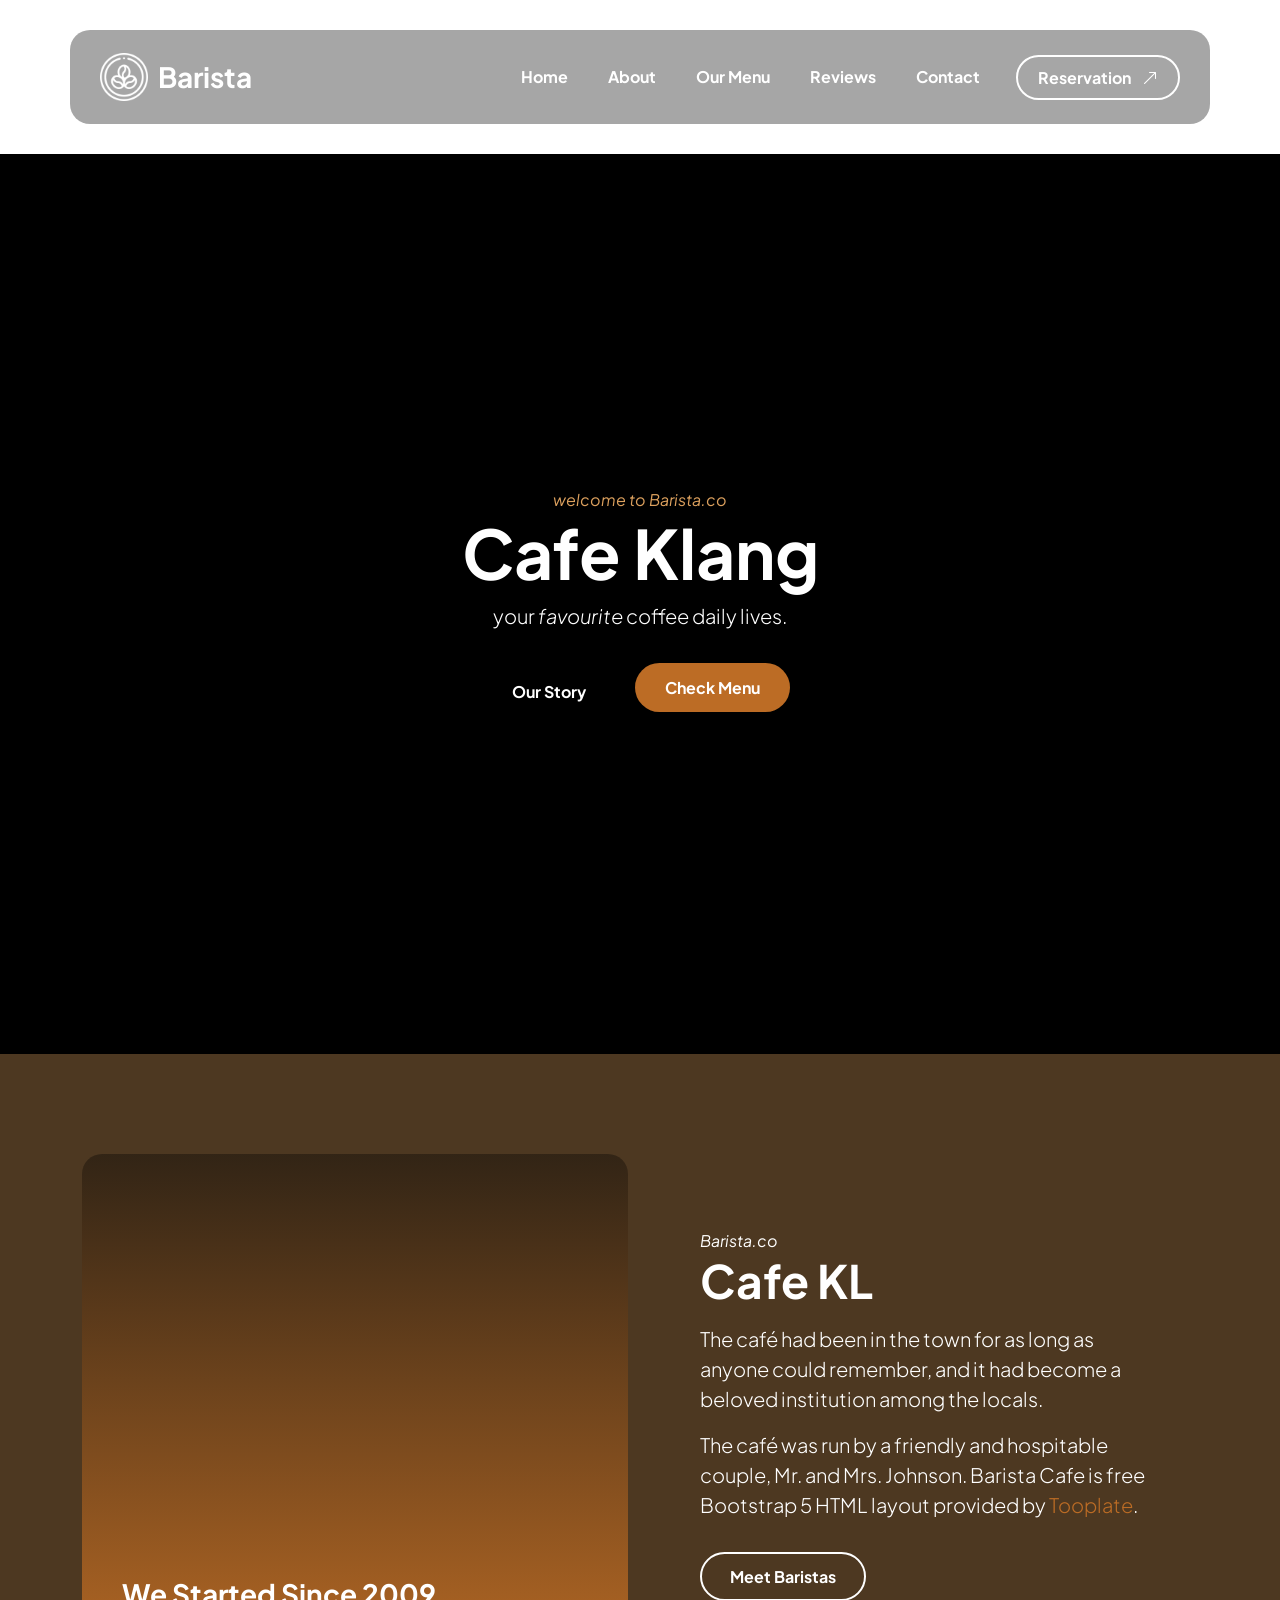
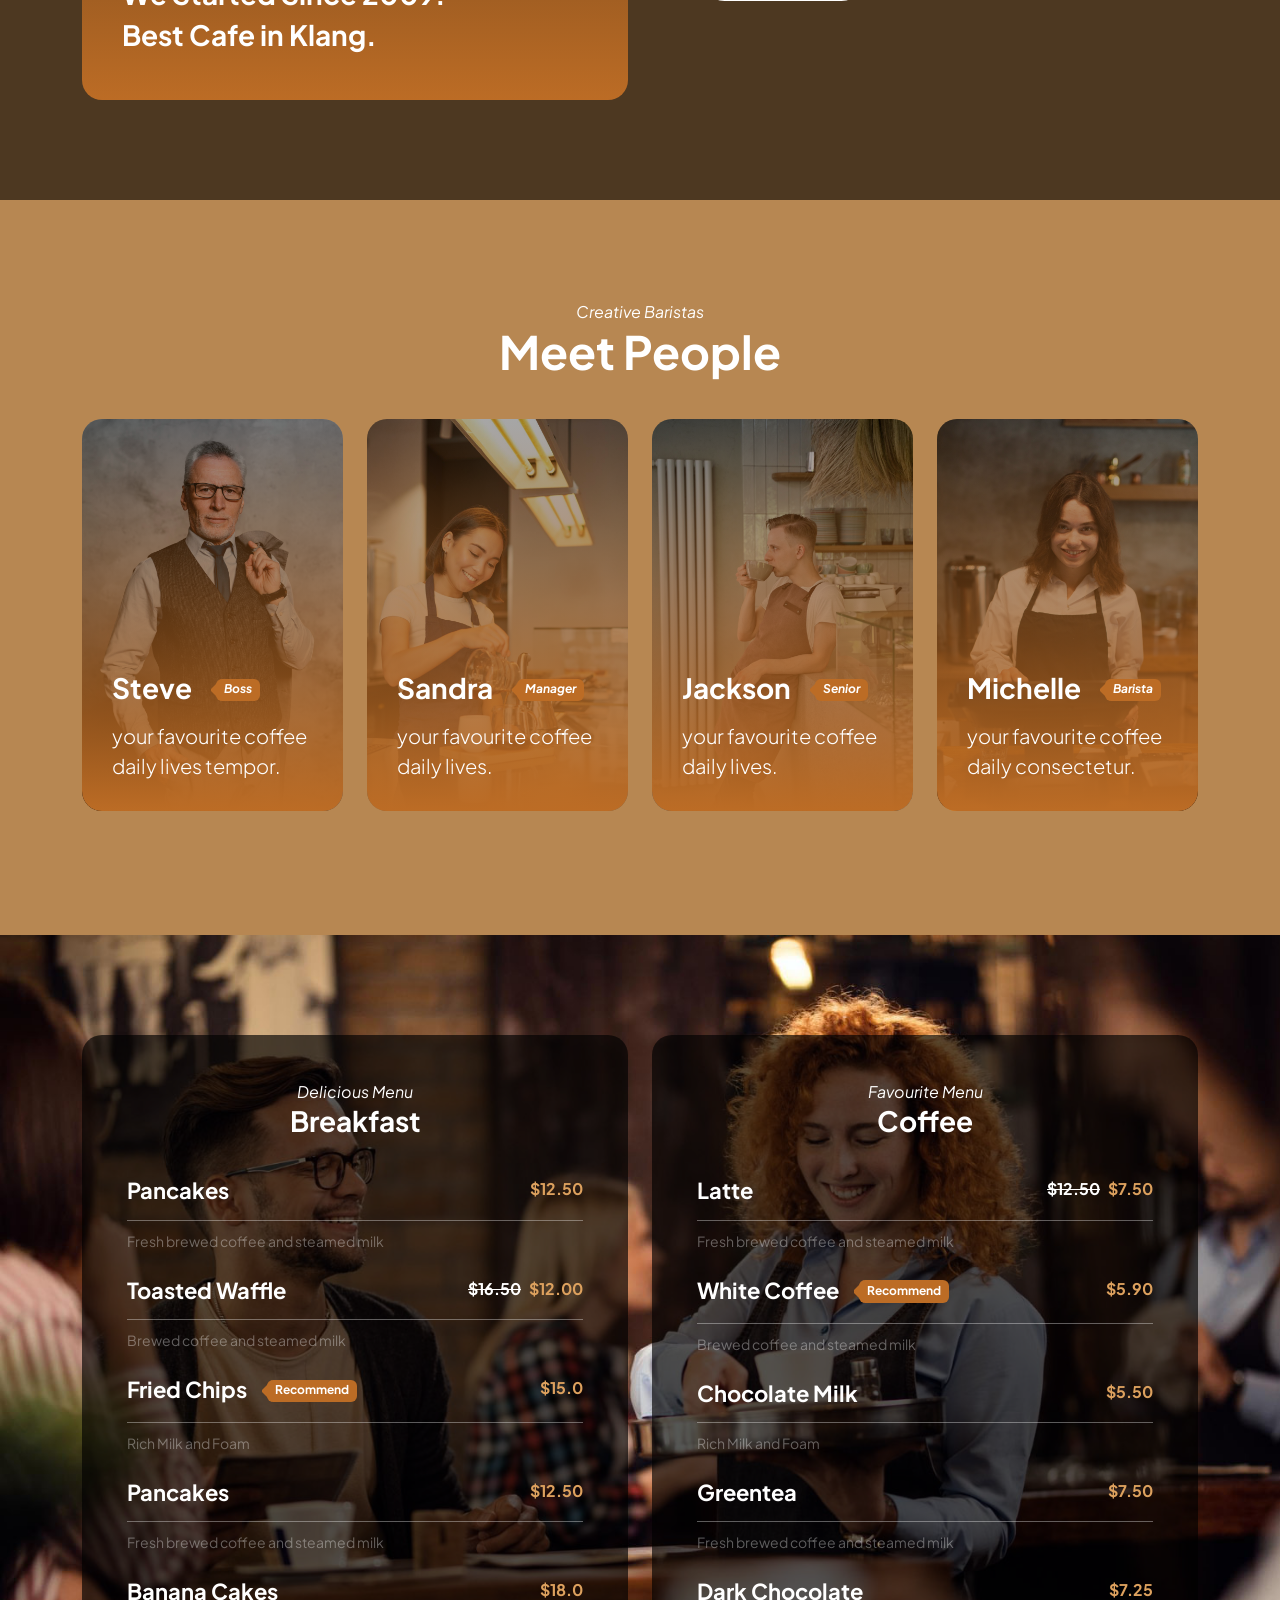
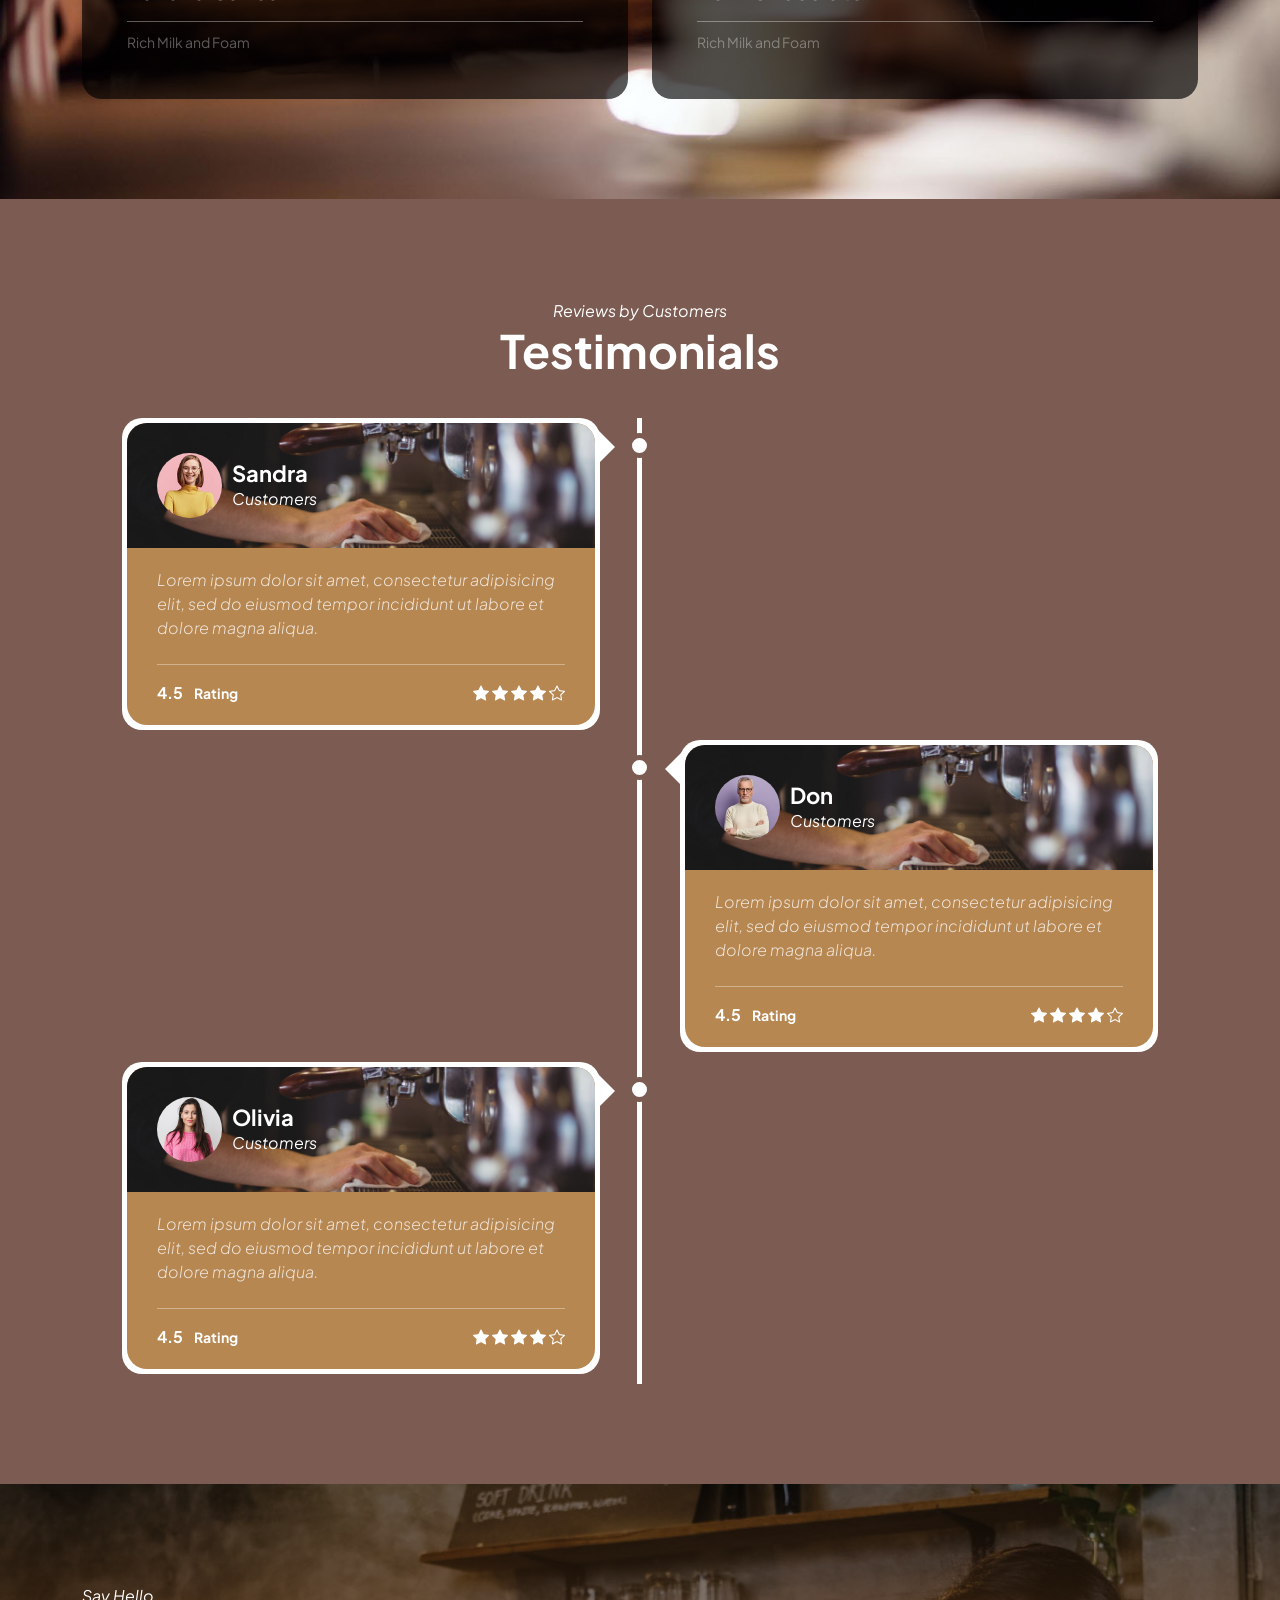
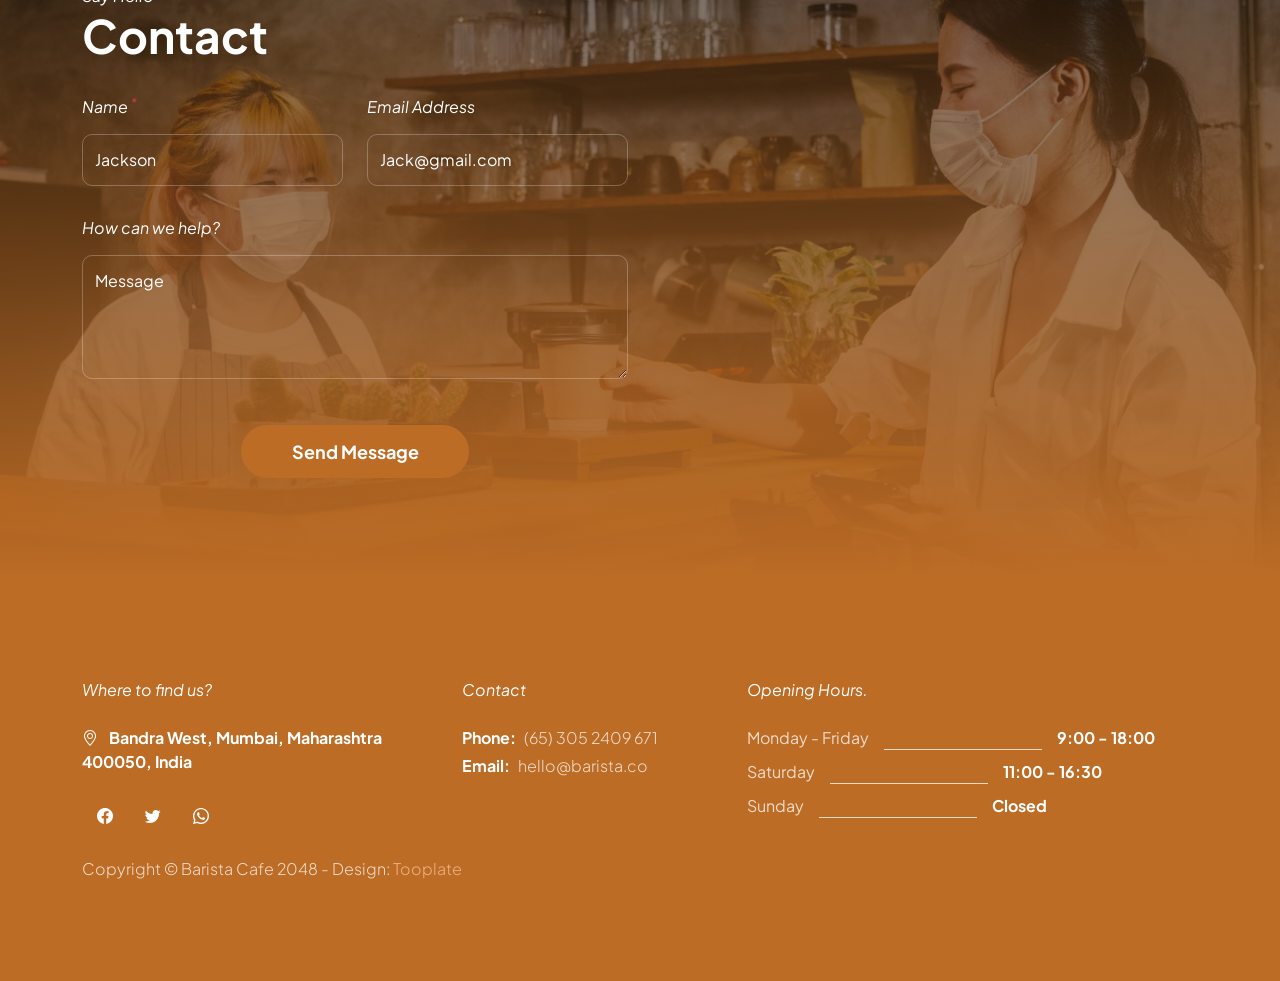
<file: 2137_barista_cafe/index.html>
<!doctype html>
<html lang="en">
    <head>
        <meta charset="utf-8">
        <meta name="viewport" content="width=device-width, initial-scale=1">

        <meta name="description" content="">
        <meta name="author" content="">

        <title>Barista Cafe HTML CSS Template</title>

        <!-- CSS FILES -->                
        <link rel="preconnect" href="https://fonts.googleapis.com">
        
        <link rel="preconnect" href="https://fonts.gstatic.com" crossorigin>

        <link href="https://fonts.googleapis.com/css2?family=Plus+Jakarta+Sans:ital,wght@0,200;0,400;0,600;0,700;1,200;1,700&display=swap" rel="stylesheet">
            
        <link href="css/bootstrap.min.css" rel="stylesheet">

        <link href="css/bootstrap-icons.css" rel="stylesheet">

        <link href="css/vegas.min.css" rel="stylesheet">

        <link href="css/tooplate-barista.css" rel="stylesheet">
        
<!--

Tooplate 2137 Barista Cafe

https://www.tooplate.com/view/2137-barista-cafe

Bootstrap 5 HTML CSS Template

-->
    </head>
    
    <body>
                
            <main>
                <nav class="navbar navbar-expand-lg">                
                    <div class="container">
                        <a class="navbar-brand d-flex align-items-center" href="index.html">
                            <img src="images/coffee-beans.png" class="navbar-brand-image img-fluid" alt="Barista Cafe Template">
                            Barista
                        </a>
        
                        <button class="navbar-toggler" type="button" data-bs-toggle="collapse" data-bs-target="#navbarNav" aria-controls="navbarNav" aria-expanded="false" aria-label="Toggle navigation">
                            <span class="navbar-toggler-icon"></span>
                        </button>
        
                        <div class="collapse navbar-collapse" id="navbarNav">
                            <ul class="navbar-nav ms-lg-auto">
                                <li class="nav-item">
                                    <a class="nav-link click-scroll" href="#section_1">Home</a>
                                </li>
        
                                <li class="nav-item">
                                    <a class="nav-link click-scroll" href="#section_2">About</a>
                                </li>

                                <li class="nav-item">
                                    <a class="nav-link click-scroll" href="#section_3">Our Menu</a>
                                </li>

                                <li class="nav-item">
                                    <a class="nav-link click-scroll" href="#section_4">Reviews</a>
                                </li>

                                <li class="nav-item">
                                    <a class="nav-link click-scroll" href="#section_5">Contact</a>
                                </li>
                            </ul>

                            <div class="ms-lg-3">
                                <a class="btn custom-btn custom-border-btn" href="reservation.html">
                                    Reservation
                                    <i class="bi-arrow-up-right ms-2"></i>
                                </a>
                            </div>
                        </div>
                    </div>
                </nav>


                <section class="hero-section d-flex justify-content-center align-items-center" id="section_1">

                    <div class="container">
                        <div class="row align-items-center">

                            <div class="col-lg-6 col-12 mx-auto">
                                <em class="small-text">welcome to Barista.co</em>
                                
                                <h1>Cafe Klang</h1>

                                <p class="text-white mb-4 pb-lg-2">
                                    your <em>favourite</em> coffee daily lives.
                                </p>

                                <a class="btn custom-btn custom-border-btn smoothscroll me-3" href="#section_2">
                                    Our Story
                                </a>

                                <a class="btn custom-btn smoothscroll me-2 mb-2" href="#section_3"><strong>Check Menu</strong></a>
                            </div>

                        </div>
                    </div>

                    <div class="hero-slides"></div>
                </section>


                <section class="about-section section-padding" id="section_2">
                    <div class="section-overlay"></div>
                    <div class="container">
                        <div class="row align-items-center">

                            <div class="col-lg-6 col-12">
                                <div class="ratio ratio-1x1">
                                    <video autoplay="" loop="" muted="" class="custom-video" poster="">
                                        <source src="videos/pexels-mike-jones-9046237.mp4" type="video/mp4">

                                        Your browser does not support the video tag.
                                    </video>

                                    <div class="about-video-info d-flex flex-column">
                                        <h4 class="mt-auto">We Started Since 2009.</h4>

                                        <h4>Best Cafe in Klang.</h4>
                                    </div>
                                </div>
                            </div>

                            <div class="col-lg-5 col-12 mt-4 mt-lg-0 mx-auto">
                                <em class="text-white">Barista.co</em>

                                <h2 class="text-white mb-3">Cafe KL</h2>

                                <p class="text-white">The café had been in the town for as long as anyone could remember, and it had become a beloved institution among the locals.</p>

                                <p class="text-white">The café was run by a friendly and hospitable couple, Mr. and Mrs. Johnson. Barista Cafe is free Bootstrap 5 HTML layout provided by <a rel="nofollow" href="https://www.tooplate.com" target="_blank">Tooplate</a>.</p>

                                <a href="#barista-team" class="smoothscroll btn custom-btn custom-border-btn mt-3 mb-4">Meet Baristas</a>
                            </div>

                        </div>
                    </div>
                </section>


                <section class="barista-section section-padding section-bg" id="barista-team">
                    <div class="container">
                        <div class="row justify-content-center">

                            <div class="col-lg-12 col-12 text-center mb-4 pb-lg-2">
                                <em class="text-white">Creative Baristas</em>

                                <h2 class="text-white">Meet People</h2>
                            </div>

                            <div class="col-lg-3 col-md-6 col-12 mb-4">
                                <div class="team-block-wrap">
                                    <div class="team-block-info d-flex flex-column">
                                        <div class="d-flex mt-auto mb-3">
                                            <h4 class="text-white mb-0">Steve</h4>

                                            <p class="badge ms-4"><em>Boss</em></p>
                                        </div>

                                        <p class="text-white mb-0">your favourite coffee daily lives tempor.</p>
                                    </div>

                                    <div class="team-block-image-wrap">
                                        <img src="images/team/portrait-elegant-old-man-wearing-suit.jpg" class="team-block-image img-fluid" alt="">
                                    </div>
                                </div>
                            </div>

                            <div class="col-lg-3 col-md-6 col-12 mb-4">
                                <div class="team-block-wrap">
                                    <div class="team-block-info d-flex flex-column">
                                        <div class="d-flex mt-auto mb-3">
                                            <h4 class="text-white mb-0">Sandra</h4>

                                            <p class="badge ms-4"><em>Manager</em></p>
                                        </div>

                                        <p class="text-white mb-0">your favourite coffee daily lives.</p>
                                    </div>

                                    <div class="team-block-image-wrap">
                                        <img src="images/team/cute-korean-barista-girl-pouring-coffee-prepare-filter-batch-brew-pour-working-cafe.jpg" class="team-block-image img-fluid" alt="">
                                    </div>
                                </div>
                            </div>

                            <div class="col-lg-3 col-md-6 col-12 mb-4">
                                <div class="team-block-wrap">
                                    <div class="team-block-info d-flex flex-column">
                                        <div class="d-flex mt-auto mb-3">
                                            <h4 class="text-white mb-0">Jackson</h4>

                                            <p class="badge ms-4"><em>Senior</em></p>
                                        </div>

                                        <p class="text-white mb-0">your favourite coffee daily lives.</p>
                                    </div>

                                    <div class="team-block-image-wrap">
                                        <img src="images/team/small-business-owner-drinking-coffee.jpg" class="team-block-image img-fluid" alt="">
                                    </div>
                                </div>
                            </div>

                            <div class="col-lg-3 col-md-6 col-12">
                                <div class="team-block-wrap">
                                    <div class="team-block-info d-flex flex-column">
                                        <div class="d-flex mt-auto mb-3">
                                            <h4 class="text-white mb-0">Michelle</h4>

                                            <p class="badge ms-4"><em>Barista</em></p>
                                        </div>

                                        <p class="text-white mb-0">your favourite coffee daily consectetur.</p>
                                    </div>

                                    <div class="team-block-image-wrap">
                                        <img src="images/team/smiley-business-woman-working-cashier.jpg" class="team-block-image img-fluid" alt="">
                                    </div>
                                </div>
                            </div>

                        </div>
                    </div>
                </section>


                <section class="menu-section section-padding" id="section_3">
                    <div class="container">
                        <div class="row">

                            <div class="col-lg-6 col-12 mb-4 mb-lg-0">
                                <div class="menu-block-wrap">
                                    <div class="text-center mb-4 pb-lg-2">
                                        <em class="text-white">Delicious Menu</em>
                                        <h4 class="text-white">Breakfast</h4>
                                    </div>

                                    <div class="menu-block">
                                        <div class="d-flex">
                                            <h6>Pancakes</h6>
                                        
                                            <span class="underline"></span>

                                            <strong class="ms-auto">$12.50</strong>
                                        </div>

                                        <div class="border-top mt-2 pt-2">
                                            <small>Fresh brewed coffee and steamed milk</small>
                                        </div>
                                    </div>

                                    <div class="menu-block my-4">
                                        <div class="d-flex">
                                            <h6>
                                                Toasted Waffle
                                            </h6>
                                        
                                            <span class="underline"></span>

                                            <strong class="text-white ms-auto"><del>$16.50</del></strong>

                                            <strong class="ms-2">$12.00</strong>
                                        </div>

                                        <div class="border-top mt-2 pt-2">
                                            <small>Brewed coffee and steamed milk</small>
                                        </div>
                                    </div>

                                    <div class="menu-block">
                                        <div class="d-flex">
                                            <h6>Fried Chips
                                                <span class="badge ms-3">Recommend</span>
                                            </h6>
                                        
                                            <span class="underline"></span>

                                            <strong class="ms-auto">$15.0</strong>
                                        </div>

                                        <div class="border-top mt-2 pt-2">
                                            <small>Rich Milk and Foam</small>
                                        </div>
                                    </div>

                                    <div class="menu-block my-4">
                                        <div class="d-flex">
                                            <h6>Pancakes</h6>
                                        
                                            <span class="underline"></span>

                                            <strong class="ms-auto">$12.50</strong>
                                        </div>

                                        <div class="border-top mt-2 pt-2">
                                            <small>Fresh brewed coffee and steamed milk</small>
                                        </div>
                                    </div>

                                    <div class="menu-block">
                                        <div class="d-flex">
                                            <h6>Banana Cakes</h6>
                                        
                                            <span class="underline"></span>

                                            <strong class="ms-auto">$18.0</strong>
                                        </div>

                                        <div class="border-top mt-2 pt-2">
                                            <small>Rich Milk and Foam</small>
                                        </div>
                                    </div>
                                </div>
                            </div>

                            <div class="col-lg-6 col-12">
                                <div class="menu-block-wrap">
                                    <div class="text-center mb-4 pb-lg-2">
                                        <em class="text-white">Favourite Menu</em>
                                        <h4 class="text-white">Coffee</h4>
                                    </div>

                                    <div class="menu-block">
                                        <div class="d-flex">
                                            <h6>Latte</h6>
                                        
                                            <span class="underline"></span>

                                            <strong class="text-white ms-auto"><del>$12.50</del></strong>

                                            <strong class="ms-2">$7.50</strong>
                                        </div>

                                        <div class="border-top mt-2 pt-2">
                                            <small>Fresh brewed coffee and steamed milk</small>
                                        </div>
                                    </div>

                                    <div class="menu-block my-4">
                                        <div class="d-flex">
                                            <h6>
                                                White Coffee
                                                <span class="badge ms-3">Recommend</span>
                                            </h6>
                                        
                                            <span class="underline"></span>

                                            <strong class="ms-auto">$5.90</strong>
                                        </div>

                                        <div class="border-top mt-2 pt-2">
                                            <small>Brewed coffee and steamed milk</small>
                                        </div>
                                    </div>

                                    <div class="menu-block">
                                        <div class="d-flex">
                                            <h6>Chocolate Milk</h6>
                                        
                                            <span class="underline"></span>

                                            <strong class="ms-auto">$5.50</strong>
                                        </div>

                                        <div class="border-top mt-2 pt-2">
                                            <small>Rich Milk and Foam</small>
                                        </div>
                                    </div>

                                    <div class="menu-block my-4">
                                        <div class="d-flex">
                                            <h6>Greentea</h6>
                                        
                                            <span class="underline"></span>

                                            <strong class="ms-auto">$7.50</strong>
                                        </div>

                                        <div class="border-top mt-2 pt-2">
                                            <small>Fresh brewed coffee and steamed milk</small>
                                        </div>
                                    </div>

                                    <div class="menu-block">
                                        <div class="d-flex">
                                            <h6>Dark Chocolate</h6>
                                        
                                            <span class="underline"></span>

                                            <strong class="ms-auto">$7.25</strong>
                                        </div>

                                        <div class="border-top mt-2 pt-2">
                                            <small>Rich Milk and Foam</small>
                                        </div>
                                    </div>
                                </div>
                            </div>

                        </div>
                    </div>
                </section>


                <section class="reviews-section section-padding section-bg" id="section_4">
                    <div class="container">
                        <div class="row justify-content-center">

                            <div class="col-lg-12 col-12 text-center mb-4 pb-lg-2">
                                <em class="text-white">Reviews by Customers</em>

                                <h2 class="text-white">Testimonials</h2>
                            </div>

                            <div class="timeline">
                                <div class="timeline-container timeline-container-left">
                                    <div class="timeline-content">
                                        <div class="reviews-block">
                                            <div class="reviews-block-image-wrap d-flex align-items-center">
                                                <img src="images/reviews/young-woman-with-round-glasses-yellow-sweater.jpg" class="reviews-block-image img-fluid" alt="">

                                                <div class="">
                                                    <h6 class="text-white mb-0">Sandra</h6>
                                                    <em class="text-white"> Customers</em>
                                                </div>
                                            </div>

                                            <div class="reviews-block-info">
                                                <p>Lorem ipsum dolor sit amet, consectetur adipisicing elit, sed do eiusmod tempor incididunt ut labore et dolore magna aliqua.</p>

                                                <div class="d-flex border-top pt-3 mt-4">
                                                    <strong class="text-white">4.5 <small class="ms-2">Rating</small></strong>

                                                    <div class="reviews-group ms-auto">
                                                        <i class="bi-star-fill"></i>
                                                        <i class="bi-star-fill"></i>
                                                        <i class="bi-star-fill"></i>
                                                        <i class="bi-star-fill"></i>
                                                        <i class="bi-star"></i>
                                                    </div>
                                                </div>
                                            </div>
                                        </div>
                                    </div>
                                </div>

                                <div class="timeline-container timeline-container-right">
                                    <div class="timeline-content">
                                        <div class="reviews-block">
                                            <div class="reviews-block-image-wrap d-flex align-items-center">
                                                <img src="images/reviews/senior-man-white-sweater-eyeglasses.jpg" class="reviews-block-image img-fluid" alt="">

                                                <div class="">
                                                    <h6 class="text-white mb-0">Don</h6>
                                                    <em class="text-white"> Customers</em>
                                                </div>
                                            </div>

                                            <div class="reviews-block-info">
                                                <p>Lorem ipsum dolor sit amet, consectetur adipisicing elit, sed do eiusmod tempor incididunt ut labore et dolore magna aliqua.</p>

                                                <div class="d-flex border-top pt-3 mt-4">
                                                    <strong class="text-white">4.5 <small class="ms-2">Rating</small></strong>

                                                    <div class="reviews-group ms-auto">
                                                        <i class="bi-star-fill"></i>
                                                        <i class="bi-star-fill"></i>
                                                        <i class="bi-star-fill"></i>
                                                        <i class="bi-star-fill"></i>
                                                        <i class="bi-star"></i>
                                                    </div>
                                                </div>
                                            </div>
                                        </div>
                                    </div>
                                </div>

                                <div class="timeline-container timeline-container-left">
                                    <div class="timeline-content">
                                        <div class="reviews-block">
                                            <div class="reviews-block-image-wrap d-flex align-items-center">
                                                <img src="images/reviews/young-beautiful-woman-pink-warm-sweater-natural-look-smiling-portrait-isolated-long-hair.jpg" class="reviews-block-image img-fluid" alt="">

                                                <div class="">
                                                    <h6 class="text-white mb-0">Olivia</h6>
                                                    <em class="text-white"> Customers</em>
                                                </div>
                                            </div>

                                            <div class="reviews-block-info">
                                                <p>Lorem ipsum dolor sit amet, consectetur adipisicing elit, sed do eiusmod tempor incididunt ut labore et dolore magna aliqua.</p>

                                                <div class="d-flex border-top pt-3 mt-4">
                                                    <strong class="text-white">4.5 <small class="ms-2">Rating</small></strong>

                                                    <div class="reviews-group ms-auto">
                                                        <i class="bi-star-fill"></i>
                                                        <i class="bi-star-fill"></i>
                                                        <i class="bi-star-fill"></i>
                                                        <i class="bi-star-fill"></i>
                                                        <i class="bi-star"></i>
                                                    </div>
                                                </div>
                                            </div>
                                        </div>
                                    </div>
                                </div>
                            </div>

                        </div>
                    </div>
                </section>


                <section class="contact-section section-padding" id="section_5">
                    <div class="container">
                        <div class="row">   

                            <div class="col-lg-12 col-12">
                                <em class="text-white">Say Hello</em>
                                <h2 class="text-white mb-4 pb-lg-2">Contact</h2>
                            </div>

                            <div class="col-lg-6 col-12">
                                <form action="#" method="post" class="custom-form contact-form" role="form">

                                <div class="row">
                                    
                                    <div class="col-lg-6 col-12">
                                        <label for="name" class="form-label">Name <sup class="text-danger">*</sup></label>

                                        <input type="text" name="name" id="name" class="form-control" placeholder="Jackson" required="">
                                    </div>

                                    <div class="col-lg-6 col-12">
                                        <label for="email" class="form-label">Email Address</label>

                                        <input type="email" name="email" id="email" pattern="[^ @]*@[^ @]*" class="form-control" placeholder="Jack@gmail.com" required="">
                                    </div>

                                    <div class="col-12">
                                        <label for="message" class="form-label">How can we help?</label>

                                        <textarea name="message" rows="4" class="form-control" id="message" placeholder="Message" required=""></textarea>
                                        
                                    </div>
                                </div>

                                <div class="col-lg-5 col-12 mx-auto mt-3">
                                    <button type="submit" class="form-control">Send Message</button>
                                </div>
                            </form>
                            </div>

                            <div class="col-lg-6 col-12 mx-auto mt-5 mt-lg-0 ps-lg-5">
                                <iframe class="google-map" src="https://www.google.com/maps/embed?pb=!1m18!1m12!1m3!1d5039.668141741662!2d72.81814769288509!3d19.043340656729775!2m3!1f0!2f0!3f0!3m2!1i1024!2i768!4f13.1!3m3!1m2!1s0x3be7c994f34a7355%3A0x2680d63a6f7e33c2!2sLover%20Point!5e1!3m2!1sen!2sth!4v1692722771770!5m2!1sen!2sth" width="100%" height="300" style="border:0;" allowfullscreen="" loading="lazy" referrerpolicy="no-referrer-when-downgrade"></iframe>  
                            </div>

                        </div>
                    </div>
                </section>


                <footer class="site-footer">
                    <div class="container">
                        <div class="row">

                            <div class="col-lg-4 col-12 me-auto">
                                <em class="text-white d-block mb-4">Where to find us?</em>

                                <strong class="text-white">
                                    <i class="bi-geo-alt me-2"></i>
                                    Bandra West, Mumbai, Maharashtra 400050, India
                                </strong>

                                <ul class="social-icon mt-4">
                                    <li class="social-icon-item">
                                        <a href="#" class="social-icon-link bi-facebook">
                                        </a>
                                    </li>
        
                                    <li class="social-icon-item">
                                        <a href="https://x.com/minthu" target="_new" class="social-icon-link bi-twitter">
                                        </a>
                                    </li>

                                    <li class="social-icon-item">
                                        <a href="#" class="social-icon-link bi-whatsapp">
                                        </a>
                                    </li>
                                </ul>
                            </div>

                            <div class="col-lg-3 col-12 mt-4 mb-3 mt-lg-0 mb-lg-0">
                                <em class="text-white d-block mb-4">Contact</em>

                                <p class="d-flex mb-1">
                                    <strong class="me-2">Phone:</strong>
                                    <a href="tel: 305-240-9671" class="site-footer-link">
                                        (65) 
                                        305 2409 671
                                    </a>
                                </p>

                                <p class="d-flex">
                                    <strong class="me-2">Email:</strong>

                                    <a href="mailto:info@yourgmail.com" class="site-footer-link">
                                        hello@barista.co
                                    </a>
                                </p>
                            </div>


                            <div class="col-lg-5 col-12">
                                <em class="text-white d-block mb-4">Opening Hours.</em>

                                <ul class="opening-hours-list">
                                    <li class="d-flex">
                                        Monday - Friday
                                        <span class="underline"></span>

                                        <strong>9:00 - 18:00</strong>
                                    </li>

                                    <li class="d-flex">
                                        Saturday
                                        <span class="underline"></span>

                                        <strong>11:00 - 16:30</strong>
                                    </li>

                                    <li class="d-flex">
                                        Sunday
                                        <span class="underline"></span>

                                        <strong>Closed</strong>
                                    </li>
                                </ul>
                            </div>

                            <div class="col-lg-8 col-12 mt-4">
                                <p class="copyright-text mb-0">Copyright © Barista Cafe 2048 
                                    - Design: <a rel="sponsored" href="https://www.tooplate.com" target="_blank">Tooplate</a></p>
                            </div>
                    </div>
                </footer>
            </main>

        <!-- JAVASCRIPT FILES -->
        <script src="js/jquery.min.js"></script>
        <script src="js/bootstrap.min.js"></script>
        <script src="js/jquery.sticky.js"></script>
        <script src="js/click-scroll.js"></script>
        <script src="js/vegas.min.js"></script>
        <script src="js/custom.js"></script>

    </body>
</html>
</file>
<file: 2137_barista_cafe/css/tooplate-barista.css>
/*

Tooplate 2137 Barista

https://www.tooplate.com/view/2137-barista-cafe

*/

/*---------------------------------------
  CUSTOM PROPERTIES ( VARIABLES )             
-----------------------------------------*/
:root {
  --white-color:                  #ffffff;
  --primary-color:                #BC6C25;
  --secondary-color:              #DDA15E;
  --section-bg-color:             #b78752;
  --custom-btn-bg-color:          #BC6C25;
  --custom-btn-bg-hover-color:    #DDA15E;
  --dark-color:                   #000000;
  --p-color:                      #717275;
  --border-color:                 #7fffd4;
  --link-hover-color:             #E76F51;

  --body-font-family:             'Plus Jakarta Sans', sans-serif;

  --h1-font-size:                 68px;
  --h2-font-size:                 46px;
  --h3-font-size:                 32px;
  --h4-font-size:                 28px;
  --h5-font-size:                 24px;
  --h6-font-size:                 22px;
  --p-font-size:                  20px;
  --btn-font-size:                16px;
  --form-btn-font-size:           18px;
  --menu-font-size:               16px;

  --border-radius-large:          100px;
  --border-radius-medium:         20px;
  --border-radius-small:          10px;

  --font-weight-thin:             200;
  --font-weight-light:            300;
  --font-weight-normal:           400;
  --font-weight-bold:             700;
}

body {
  background-color: var(--white-color);
  font-family: var(--body-font-family); 
}


/*---------------------------------------
  TYPOGRAPHY               
-----------------------------------------*/

h2,
h3,
h4,
h5,
h6 {
  color: var(--dark-color);
}

h1,
h2,
h3,
h4,
h5,
h6 {
  font-weight: var(--font-weight-bold);
}

h1 {
  font-size: var(--h1-font-size);
}

h2 {
  font-size: var(--h2-font-size);
}

h3 {
  font-size: var(--h3-font-size);
}

h4 {
  font-size: var(--h4-font-size);
}

h5 {
  font-size: var(--h5-font-size);
}

h6 {
  font-size: var(--h6-font-size);
}

p {
  color: var(--p-color);
  font-size: var(--p-font-size);
  font-weight: var(--font-weight-light);
}

ul li {
  color: var(--p-color);
  font-size: var(--p-font-size);
  font-weight: var(--font-weight-light);
}

a, 
button {
  touch-action: manipulation;
  transition: all 0.3s;
}

a {
  display: inline-block;
  color: var(--primary-color);
  text-decoration: none;
}

a:hover {
  color: var(--link-hover-color);
}

b,
strong {
  font-weight: var(--font-weight-bold);
}


/*---------------------------------------
  SECTION               
-----------------------------------------*/
.section-padding {
  padding-top: 100px;
  padding-bottom: 100px;
}

.section-bg {
  background-color: var(--section-bg-color);
}

.section-overlay {
  background-color: var(--dark-color);
  position: absolute;
  z-index: 9;
  top: 0;
  left: 0;
  pointer-events: none;
  width: 100%;
  height: 100%;
  opacity: 0.65;
}

.section-overlay + .container {
  position: relative;
  z-index: 22;
}

.back-top-icon {
  font-size: var(--h2-font-size);
}


/*---------------------------------------
  TIMELINE               
-----------------------------------------*/
.timeline {
  position: relative;
  max-width: 1200px;
  margin: 0 auto;
}

.timeline::after {
  content: '';
  position: absolute;
  width: 5px;
  background-color: var(--white-color);
  top: 0;
  bottom: 0;
  left: 50%;
  margin-left: -3px;
}

.timeline-container {
  padding: 10px 40px;
  padding-top: 0;
  position: relative;
  background-color: inherit;
  width: 50%;
}

.timeline-container::after {
  content: '';
  position: absolute;
  width: 25px;
  height: 25px;
  right: -12px;
  background-color: var(--white-color);
  border: 5px solid #7c5c52;
  top: 15px;
  border-radius: 50%;
  z-index: 1;
}

.timeline-container-left {
  left: 0;
}

.timeline-container-right {
  left: 50%;
}

.timeline-container-left::before {
  content: " ";
  height: 0;
  position: absolute;
  top: 9px;
  width: 0;
  z-index: 1;
  right: 25px;
  border: medium solid white;
  border-width: 20px 0 20px 20px;
  border-color: transparent transparent transparent white;
}

.timeline-container-right::before {
  content: " ";
  height: 0;
  position: absolute;
  top: 9px;
  width: 0;
  z-index: 1;
  left: 25px;
  border: medium solid white;
  border-width: 20px 20px 20px 0;
  border-color: transparent white transparent transparent;
}

.timeline-container-right::after {
  left: -13px;
}

.timeline-content {
  padding: 5px;
  background-color: var(--white-color);
  position: relative;
  border-radius: var(--border-radius-medium);
}

@media screen and (max-width: 991px) {
  .timeline::after {
    left: 31px;
  }

  .timeline-container {
    width: 100%;
    padding-left: 70px;
    padding-right: 25px;
  }

  .timeline-container::before {
    left: 58px;
    border: medium solid white;
    border-width: 20px 20px 20px 0;
    border-color: transparent white transparent transparent;
  }

  .timeline-container-left::after, .timeline-container-right::after {
    left: 6px;
  }

  .timeline-container-right {
    left: 0%;
  }
}


/*---------------------------------------
  CUSTOM BUTTON               
-----------------------------------------*/
.custom-btn {
  background: var(--custom-btn-bg-color);
  border: 2px solid transparent;
  border-radius: var(--border-radius-large);
  color: var(--white-color);
  font-size: var(--btn-font-size);
  font-weight: var(--font-weight-bold);
  line-height: normal;
  transition: all 0.3s;
  padding: 12px 28px;
}

.custom-btn:hover {
  background: var(--custom-btn-bg-hover-color);
  color: var(--white-color);
}

.custom-border-btn {
  background: transparent;
  border: 2px solid var(--white-color);
  color: var(--white-color);
}

.custom-border-btn:hover {
  background: var(--white-color);
  color: var(--secondary-color);
}

.custom-btn-bg-white {
  border-color: var(--white-color);
  color: var(--white-color);
}

.custom-btn-italic {
  font-style: italic;
}


/*---------------------------------------
  NAVIGATION BAR & OFFCANVAS              
-----------------------------------------*/
.sticky-wrapper {
  position: absolute;
  z-index: 999999;
  top: 0;
  right: 0;
  left: 0;
}

.sticky-wrapper.is-sticky .container {
  background: rgba(0, 0, 0, 0.65);
  border-radius: var(--border-radius-medium);
  padding: 15px 30px;
}

.navbar {
  background: transparent;
  z-index: 999999;
  padding-top: 30px;
  padding-bottom: 30px;
}

.navbar .container {
  background: rgba(0, 0, 0, 0.35);
  border-radius: var(--border-radius-medium);
  padding: 15px 30px;
}

.navbar-brand,
.navbar-brand:hover {
  font-size: var(--h4-font-size);
  font-weight: var(--font-weight-bold);
  display: block;
  color: var(--white-color);
}

.navbar .navbar-brand-image {
  filter: brightness(0) invert(1);
}

.navbar-brand-image {
  width: 48px;
  height: auto;
  margin-right: 10px;
}

.navbar .custom-btn {
  padding: 10px 20px;
}

.navbar-expand-lg .navbar-nav .nav-link {
  border-radius: var(--border-radius-large);
  margin: 10px;
  padding: 10px;
}

.navbar-nav .nav-link {
  display: inline-block;
  color: var(--white-color);
  font-size: var(--menu-font-size);
  font-weight: var(--font-weight-bold);
  padding-top: 15px;
  padding-bottom: 15px;
}

.navbar-nav .nav-link.active, 
.navbar-nav .nav-link:hover {
  color: var(--secondary-color);
}

.navbar .dropdown-menu {
  background: var(--white-color);
  box-shadow: 0 1rem 3rem rgba(0,0,0,.175);
  border: 0;
  display: inherit;
  opacity: 0;
  min-width: 9rem;
  margin-top: 20px;
  padding: 13px 0 10px 0;
  transition: all 0.3s;
  pointer-events: none;
}

.navbar .dropdown-menu::before {
  content: "";
  width: 0;
  height: 0;
  border-left: 20px solid transparent;
  border-right: 20px solid transparent;
  border-bottom: 15px solid var(--white-color);
  position: absolute;
  top: -10px;
  left: 10px;
}

.navbar .dropdown-item {
  display: inline-block;
  color: var(--p-color);
  font-size: var(--menu-font-size);
  font-weight: var(--font-weight-medium);
  position: relative;
}

.navbar .dropdown-item.active, 
.navbar .dropdown-item:active,
.navbar .dropdown-item:focus, 
.navbar .dropdown-item:hover {
  background: transparent;
  color: var(--link-hover-color);
}

.navbar .dropdown-toggle::after {
  content: "\f282";
  display: inline-block;
  font-family: bootstrap-icons !important;
  font-size: var(--menu-font-size);
  font-style: normal;
  font-weight: normal !important;
  font-variant: normal;
  text-transform: none;
  line-height: 1;
  vertical-align: -.125em;
  -webkit-font-smoothing: antialiased;
  -moz-osx-font-smoothing: grayscale;
  position: relative;
  left: 2px;
  border: 0;
}

@media screen and (min-width: 992px) {
  .navbar .dropdown:hover .dropdown-menu {
    opacity: 1;
    margin-top: 0;
    pointer-events: auto;
  }
}

.navbar-toggler {
  border: 0;
  padding: 0;
  cursor: pointer;
  margin: 0;
  width: 30px;
  height: 35px;
  outline: none;
}

.navbar-toggler:focus {
  outline: none;
  box-shadow: none;
}

.navbar-toggler[aria-expanded="true"] .navbar-toggler-icon {
  background: transparent;
}

.navbar-toggler[aria-expanded="true"] .navbar-toggler-icon:before,
.navbar-toggler[aria-expanded="true"] .navbar-toggler-icon:after {
  transition: top 300ms 50ms ease, -webkit-transform 300ms 350ms ease;
  transition: top 300ms 50ms ease, transform 300ms 350ms ease;
  transition: top 300ms 50ms ease, transform 300ms 350ms ease, -webkit-transform 300ms 350ms ease;
  top: 0;
}

.navbar-toggler[aria-expanded="true"] .navbar-toggler-icon:before {
  transform: rotate(45deg);
}

.navbar-toggler[aria-expanded="true"] .navbar-toggler-icon:after {
  transform: rotate(-45deg);
}

.navbar-toggler .navbar-toggler-icon {
  background: var(--white-color);
  transition: background 10ms 300ms ease;
  display: block;
  width: 30px;
  height: 2px;
  position: relative;
}

.navbar-toggler .navbar-toggler-icon:before,
.navbar-toggler .navbar-toggler-icon:after {
  transition: top 300ms 350ms ease, -webkit-transform 300ms 50ms ease;
  transition: top 300ms 350ms ease, transform 300ms 50ms ease;
  transition: top 300ms 350ms ease, transform 300ms 50ms ease, -webkit-transform 300ms 50ms ease;
  position: absolute;
  right: 0;
  left: 0;
  background: var(--white-color);
  width: 30px;
  height: 2px;
  content: '';
}

.navbar-toggler .navbar-toggler-icon::before {
  top: -8px;
}

.navbar-toggler .navbar-toggler-icon::after {
  top: 8px;
}


/*---------------------------------------
  HERO        
-----------------------------------------*/
.hero-section {
  background-color: var(--dark-color);
  position: relative;
  overflow: hidden;
  min-height: 620px;
  text-align: center;
}

.hero-section::after {
  background-color: rgba(0, 0, 0, 0.65);
  border-radius: var(--border-radius-medium);
  content: "";
  position: absolute;
  top: 55%;
  left: 50%;
  transform: translate(-55%, -50%) rotate(45deg);
  width: 250px;
  height: 350px;
  pointer-events: none;
}

@media screen and (min-width: 991px) {
  .hero-section {
    height: 100vh;
  }
}

.hero-section h1 {
  color: var(--white-color);
}

.small-text {
  color: var(--secondary-color);
}

.hero-section .custom-border-btn {
  border-color: transparent;
}

.hero-section .container {
  position: relative;
  z-index: 9;
}

.hero-slides {
  width: 100%;
  height: 100%;
  position: absolute !important;
}

.opening-hours-list {
  margin: 0;
  padding: 0;
}

.opening-hours-list li {
  color: rgba(255, 255, 255, 0.75);
  font-size: var(--btn-font-size);
  font-weight: var(--font-weight-normal);
  margin-bottom: 10px;
}

.opening-hours-list li .underline {
  background-color: rgba(255, 255, 255, 0.75);
  width: 35%;
  height: 1px;
  margin: auto 15px 0 15px;
}


/*---------------------------------------
  ABOUT              
-----------------------------------------*/
.about-section {
  background-color: var(--secondary-color);
  position: relative;
}

.about-section .ratio {
  border-radius: var(--border-radius-medium);
}

.custom-video {
  border-radius: var(--border-radius-medium);
  width: 100%;
  height: 100%;
  object-fit: cover;
}

.about-image-wrap {
  border-radius: var(--border-radius-medium);
  position: relative;
  overflow: hidden;
}

.about-video-info {
  background-image: linear-gradient(to bottom, rgba(0, 0, 0, 0.35), rgba(188, 108, 37, 1));
  border-radius: var(--border-radius-medium);
  bottom: 0;
  height: auto;
  padding: 40px;
}

.about-video-info h4 {
  color: var(--white-color);
}

.about-section h6 {
  color: var(--secondary-color);
}

.team-block-wrap {
  background-color: var(--secondary-color);
  border-radius: var(--border-radius-medium);
  position: relative;
  overflow: hidden;
  max-height: 450px;
  cursor: pointer;
}

.team-block-wrap:hover .team-block-image {
  transform: scale(1.2);
}

.team-block-image-wrap {
  width: 100%;
}

.team-block-image {
  display: block;
  object-fit: cover;
  width: 100%;
  height: 100%;
  transition: all 0.3s;
}

.team-block-info {
  background-image: linear-gradient(to bottom, rgba(0, 0, 0, 0.35), rgba(188, 108, 37, 1));
  position: absolute;
  z-index: 2;
  top: 0;
  right: 0;
  bottom: 0;
  left: 0;
  padding: 30px;
}

.team-block-info .badge {
  margin: auto;
  top: 2px;
  bottom: 0;
}


/*---------------------------------------
  OUR MENU              
-----------------------------------------*/
.menu-section {
  background-image: url('../images/happy-waitress-giving-coffee-customers-while-serving-them-coffee-shop.jpg');
  background-repeat: no-repeat;
  background-size: cover;
}

.menu-block-wrap {
  background: rgba(0, 0, 0, 0.65);
  border-radius: var(--border-radius-medium);
  padding: 45px;
}

.menu-block .border-top {
  border-top-color: rgba(255, 255, 255, 0.35) !important;
}

.menu-block h6 {
  color: var(--white-color);
}

.menu-block small {
  color: rgba(255, 255, 255, 0.35);
}

.menu-block strong {
  color: var(--secondary-color);
}

.menu-block-image {
  border-radius: 100%;
  width: 350px;
  height: 350px;
  object-fit: cover;
  display: block;
  margin: auto;
  cursor: pointer;
}

.badge {
  background-color: var(--primary-color);
  font-size: 12px;
  position: relative;
  bottom: 4px;
  padding-bottom: 6px;
}

.badge::before {
  content: "";
  position: absolute;
  top: 0;
  bottom: 0;
  left: -5px;
  border-top: 10px solid transparent;
  border-bottom: 10px solid transparent;
  border-right: 10px solid var(--primary-color);
}


/*---------------------------------------
  REVIEWS              
-----------------------------------------*/
.reviews-section {
  background-color: #7c5c52;
}

.reviews-block {
  background-color: var(--section-bg-color);
  border-radius: var(--border-radius-medium);
  position: relative;
  overflow: hidden;
}

.reviews-block .border-top {
  border-top-color: rgba(255, 255, 255, 0.35) !important;
}

.reviews-block-image-wrap {
  background-image: url('../images/mid-section-waitress-wiping-espresso-machine-with-napkin-cafa-c.jpg');
  background-repeat: no-repeat;
  background-size: cover;
  background-position: center;
  padding: 30px;
}

.reviews-block-image {
  border-radius: var(--border-radius-large);
  width: 65px;
  height: 65px;
  object-fit: cover;
  margin-right: 10px;
}

.reviews-block-info {
  padding: 20px 30px;
}

.reviews-block-info p {
  font-size: var(--btn-font-size);
  font-style: italic;
  color: rgba(255, 255, 255, 0.75);
}

.reviews-group i {
  color: var(--white-color);
}


/*---------------------------------------
  BOOKING SECTION              
-----------------------------------------*/
.booking-section {
  background-image: url('../images/young-female-barista-wear-face-mask-serving-take-away-hot-coffee-paper-cup-consumer-cafe.jpg');
  background-repeat: no-repeat;
  background-position: center;
  background-size: cover;
  position: relative;
}

.booking-form-wrap {
  background-color: rgba(0, 0, 0, 0.65);
  border-radius: var(--border-radius-medium);
  position: relative;
  overflow: hidden;
  margin-top: 100px;
}

.booking-form {
  padding: 55px 65px;
}

.booking-form-image-wrap {
  position: relative;
  height: 100%;
}

.booking-form-image {
  width: 100%;
  height: 100%;
  object-fit: cover;
}

.booking-form-text span {
  color: var(--white-color);
  font-size: var(--btn-font-size);
}

.reservation-page .custom-border-btn {
  border-color: var(--secondary-color);
  color: var(--secondary-color);
}

.reservation-page .custom-border-btn:hover {
  border-color: transparent;
}


/*---------------------------------------
  CONTACT               
-----------------------------------------*/
.contact-section {
  background-image: linear-gradient(to bottom, rgba(0, 0, 0, 0.45), rgba(188, 108, 37, 1)), url('../images/young-female-barista-wear-face-mask-serving-take-away-hot-coffee-paper-cup-consumer-cafe.jpg');
  background-repeat: no-repeat;
  background-position: center;
  background-size: cover;
}

.google-map {
  border-radius: var(--border-radius-medium);
  filter: grayscale(100);
}

.contact-block-wrap {
  background: var(--primary-color);
  border-radius: var(--border-radius-medium);
  padding: 0;
  min-height: 200px;
}

.contact-block {
  background: var(--secondary-color);
  border-radius: var(--border-radius-medium);
  transform: rotate(8deg);
  height: 100%;
  padding: 20px 40px;
}

.contact-block h6 {
  transform: rotate(-8deg);
}

.contact-block .custom-icon {
  background: var(--primary-color);
  border-radius: var(--border-radius-large);
  display: block;
  width: 50px;
  height: 50px;
  line-height: 50px;
  text-align: center;
  position: relative;
}

.contact-block strong {
  display: block;
  color: var(--white-color);
  text-transform: uppercase;
  margin-top: 20px;
  margin-bottom: 10px;
}


/*---------------------------------------
  CUSTOM FORM               
-----------------------------------------*/
.custom-form .form-control {
  color: var(--p-color);
  border-radius: var(--border-radius-small);
  margin-bottom: 30px;
  padding-top: 13px;
  padding-bottom: 13px;
  box-shadow: none;
  outline: none;
  transition: all 0.3s;
}

.custom-form .form-control:hover,
.custom-form .form-control:focus {
  background: var(--primary-color);
  border-color: transparent;
}

.custom-form .form-label {
  color: var(--white-color);
  font-style: italic;
  margin-bottom: 15px;
}

.custom-form button[type="submit"] {
  background: var(--custom-btn-bg-color);
  border: none;
  border-radius: var(--border-radius-large);
  color: var(--white-color);
  font-size: var(--form-btn-font-size);
  font-weight: var(--font-weight-bold);
  transition: all 0.3s;
  margin-bottom: 0;
}

.custom-form button[type="submit"]:hover,
.custom-form button[type="submit"]:focus {
  background: var(--white-color);
  border-color: transparent;
  color: var(--primary-color);
}

.contact-form .form-control,
.booking-form .form-control {
  background-color: transparent;
  border-color: rgba(255, 255, 255, 0.25);
}

.booking-form .form-control {
  color: var(--white-color);
}

.custom-form input::-webkit-input-placeholder,
.custom-form textarea::-webkit-input-placeholder {
   color: var(--white-color);
}

.booking-form input:-moz-placeholder,
.booking-form textarea:-moz-placeholder {
  color: var(--white-color);
}


/*---------------------------------------
  SITE FOOTER              
-----------------------------------------*/
.site-footer {
  background-color: var(--primary-color);
  padding-top: 100px;
  padding-bottom: 100px;
}

.site-footer strong {
  color: var(--white-color);
}

.site-footer p,
.site-footer-link {
  color: rgba(255, 255, 255, 0.75);
  font-size: var(--btn-font-size);
}

.site-footer-link {
  color: rgba(255, 255, 255, 0.75);
  font-size: var(--btn-font-size);
  transition: all 0.3s;
}

.site-footer-link:hover {
  color: rgba(255, 255, 255, 0.75);
  text-decoration: underline;
}

.copyright-text {
  color: rgba(255, 255, 255, 0.75);
  font-size: var(--menu-font-size);
}

.copyright-text a {
	color: rgba(255, 200, 160, 0.75);
}


/*---------------------------------------
  SOCIAL ICON               
-----------------------------------------*/
.social-icon {
  margin: 0;
  padding: 0;
}

.social-icon-item {
  list-style: none;
  display: inline-block;
  vertical-align: top;
}

.social-icon-link {
  background: var(--primary-color);
  border-radius: var(--border-radius-large);
  color: var(--white-color);
  font-size: var(--menu-font-size);
  display: block;
  margin: 0 5px;
  text-align: center;
  width: 35px;
  height: 35px;
  line-height: 35px;
  transition: background 0.2s, color 0.2s;
}

.social-icon-link:hover {
  background: var(--white-color);
  color: var(--primary-color);
}

.social-icon-link span {
  display: block;
}


/*---------------------------------------
  RESPONSIVE STYLES               
-----------------------------------------*/
@media screen and (max-width: 1200px) {
  h1 {
    font-size: 62px;
  }
}

@media screen and (max-width: 991px) {
  h1 {
    font-size: 54px;
  }

  h2 {
    font-size: 36px;
  }

  h3 {
    font-size: 32px;
  }

  h4 {
    font-size: 28px;
  }

  h5 {
    font-size: 20px;
  }

  h6 {
    font-size: 18px;
  }

  .section-padding {
    padding-top: 50px;
    padding-bottom: 50px;
  }

  .hero-section {
    padding-top: 148px;
    padding-bottom: 100px;
  }

  .navbar-brand,
  .navbar-brand:hover {
    font-size: var(--h5-font-size);
  }

  .navbar-expand-lg .navbar-nav {
    padding-bottom: 20px;
  }

  .navbar-expand-lg .navbar-nav .nav-link {
    padding: 0;
    margin-bottom: 0;
  }

  .navbar .custom-btn {
    margin-bottom: 10px;
  }

  .booking-form {
    padding: 45px;
  }

  .contact-section .container {
    width: auto;
    margin-right: 10px;
    margin-left: 10px;
    padding: 35px;
  }

  .site-footer {
    padding-top: 50px;
    padding-bottom: 50px;
  }
}

@media screen and (max-width: 767px) {
  .custom-btn {
    font-size: 14px;
    padding: 12px 20px;
  }

  .menu-block-wrap,
  .reviews-block-image-wrap,
  .reviews-block-info {
    padding: 20px;
  }
}


@media screen and (max-width: 578px) {
  .navbar .container,
  .sticky-wrapper.is-sticky .container {
    margin-right: 10px;
    margin-left: 10px;
  }
}


@media screen and (max-width: 480px) {
  h1 {
    font-size: 38px;
  }

  h2 {
    font-size: 28px;
  }

  h3 {
    font-size: 26px;
  }

  h4 {
    font-size: 22px;
  }

  h5 {
    font-size: 20px;
  }

  .hero-section::after {
    width: 200px;
    height: 200px;
  }

  .booking-form {
    padding: 35px;
  }

  .opening-hours-list li {
    font-size: 12px;
  }

  .reviews-block-image-wrap {
    flex-direction: column;
  }

  .reviews-block-image {
    margin-bottom: 15px;
  }

  .timeline-container {
    padding-left: 55px;
  }

  .timeline-container::before {
    left: 44px;
    border: medium solid white;
    border-width: 15px 15px 15px 0;
    border-color: transparent white transparent transparent;
  }

  .timeline-container-left::before,
  .timeline-container-right::before {
    top: 13px;
  }
}
</file>
<file: 2137_barista_cafe/css/vegas.min.css>
.vegas-content-scrollable,.vegas-overlay,.vegas-slide,.vegas-slide-inner,.vegas-timer{position:absolute;top:0;left:0;bottom:0;right:0;overflow:hidden;border:none;padding:0;margin:0}.vegas-content-scrollable{position:relative;height:100%;overflow:auto}.vegas-overlay{opacity:.5;background:url(./overlays/02.png) center center}.vegas-timer{top:auto;bottom:0;height:2px}.vegas-timer-progress{width:0%;height:100%;background:#fff;transition:width ease-out}.vegas-timer-running .vegas-timer-progress{width:100%}.vegas-slide,.vegas-slide-inner{margin:0;padding:0;background:center center no-repeat;transform:translateZ(0);will-change:transform,opacity}body .vegas-container{overflow:hidden!important;position:relative}.vegas-video{min-width:100%;min-height:100%;width:auto;height:auto}body.vegas-container{overflow:auto;position:static;z-index:-2}body.vegas-container>.vegas-overlay,body.vegas-container>.vegas-slide,body.vegas-container>.vegas-timer{position:fixed;z-index:-1}.vegas-transition-blur,.vegas-transition-blur2{opacity:0;filter:blur(32px) brightness(1.01)}.vegas-transition-blur-in,.vegas-transition-blur2-in{opacity:1;filter:blur(0) brightness(1.01)}.vegas-transition-blur2-out{opacity:0}.vegas-transition-burn,.vegas-transition-burn2{opacity:0;filter:contrast(1000%) saturate(1000%)}.vegas-transition-burn-in,.vegas-transition-burn2-in{opacity:1;filter:contrast(100%) saturate(100%)}.vegas-transition-burn2-out{opacity:0;filter:contrast(1000%) saturate(1000%)}.vegas-transition-fade,.vegas-transition-fade2{opacity:0}.vegas-transition-fade-in,.vegas-transition-fade2-in{opacity:1}.vegas-transition-fade2-out{opacity:0}.vegas-transition-flash,.vegas-transition-flash2{opacity:0;filter:brightness(25)}.vegas-transition-flash-in,.vegas-transition-flash2-in{opacity:1;filter:brightness(1)}.vegas-transition-flash2-out{opacity:0;filter:brightness(25)}.vegas-transition-negative,.vegas-transition-negative2{opacity:0;filter:invert(100%)}.vegas-transition-negative-in,.vegas-transition-negative2-in{opacity:1;filter:invert(0)}.vegas-transition-negative2-out{opacity:0;filter:invert(100%)}.vegas-transition-slideDown,.vegas-transition-slideDown2{transform:translateY(-100%)}.vegas-transition-slideDown-in,.vegas-transition-slideDown2-in{transform:translateY(0)}.vegas-transition-slideDown2-out{transform:translateY(100%)}.vegas-transition-slideLeft,.vegas-transition-slideLeft2{transform:translateX(100%)}.vegas-transition-slideLeft-in,.vegas-transition-slideLeft2-in{transform:translateX(0)}.vegas-transition-slideLeft2-out,.vegas-transition-slideRight,.vegas-transition-slideRight2{transform:translateX(-100%)}.vegas-transition-slideRight-in,.vegas-transition-slideRight2-in{transform:translateX(0)}.vegas-transition-slideRight2-out{transform:translateX(100%)}.vegas-transition-slideUp,.vegas-transition-slideUp2{transform:translateY(100%)}.vegas-transition-slideUp-in,.vegas-transition-slideUp2-in{transform:translateY(0)}.vegas-transition-slideUp2-out{transform:translateY(-100%)}.vegas-transition-swirlLeft,.vegas-transition-swirlLeft2{transform:scale(2) rotate(35deg);opacity:0}.vegas-transition-swirlLeft-in,.vegas-transition-swirlLeft2-in{transform:scale(1) rotate(0);opacity:1}.vegas-transition-swirlLeft2-out,.vegas-transition-swirlRight,.vegas-transition-swirlRight2{transform:scale(2) rotate(-35deg);opacity:0}.vegas-transition-swirlRight-in,.vegas-transition-swirlRight2-in{transform:scale(1) rotate(0);opacity:1}.vegas-transition-swirlRight2-out{transform:scale(2) rotate(35deg);opacity:0}.vegas-transition-zoomIn,.vegas-transition-zoomIn2{transform:scale(0);opacity:0}.vegas-transition-zoomIn-in,.vegas-transition-zoomIn2-in{transform:scale(1);opacity:1}.vegas-transition-zoomIn2-out,.vegas-transition-zoomOut,.vegas-transition-zoomOut2{transform:scale(2);opacity:0}.vegas-transition-zoomOut-in,.vegas-transition-zoomOut2-in{transform:scale(1);opacity:1}.vegas-transition-zoomOut2-out{transform:scale(0);opacity:0}.vegas-animation-kenburns{-webkit-animation:kenburns ease-out;animation:kenburns ease-out}@-webkit-keyframes kenburns{0%{transform:scale(1.5)}100%{transform:scale(1)}}@keyframes kenburns{0%{transform:scale(1.5)}100%{transform:scale(1)}}.vegas-animation-kenburnsDownLeft{-webkit-animation:kenburnsDownLeft ease-out;animation:kenburnsDownLeft ease-out}@-webkit-keyframes kenburnsDownLeft{0%{transform:scale(1.5) translate(10%,-10%)}100%{transform:scale(1) translate(0,0)}}@keyframes kenburnsDownLeft{0%{transform:scale(1.5) translate(10%,-10%)}100%{transform:scale(1) translate(0,0)}}.vegas-animation-kenburnsDownRight{-webkit-animation:kenburnsDownRight ease-out;animation:kenburnsDownRight ease-out}@-webkit-keyframes kenburnsDownRight{0%{transform:scale(1.5) translate(-10%,-10%)}100%{transform:scale(1) translate(0,0)}}@keyframes kenburnsDownRight{0%{transform:scale(1.5) translate(-10%,-10%)}100%{transform:scale(1) translate(0,0)}}.vegas-animation-kenburnsDown{-webkit-animation:kenburnsDown ease-out;animation:kenburnsDown ease-out}@-webkit-keyframes kenburnsDown{0%{transform:scale(1.5) translate(0,-10%)}100%{transform:scale(1) translate(0,0)}}@keyframes kenburnsDown{0%{transform:scale(1.5) translate(0,-10%)}100%{transform:scale(1) translate(0,0)}}.vegas-animation-kenburnsLeft{-webkit-animation:kenburnsLeft ease-out;animation:kenburnsLeft ease-out}@-webkit-keyframes kenburnsLeft{0%{transform:scale(1.5) translate(10%,0)}100%{transform:scale(1) translate(0,0)}}@keyframes kenburnsLeft{0%{transform:scale(1.5) translate(10%,0)}100%{transform:scale(1) translate(0,0)}}.vegas-animation-kenburnsRight{-webkit-animation:kenburnsRight ease-out;animation:kenburnsRight ease-out}@-webkit-keyframes kenburnsRight{0%{transform:scale(1.5) translate(-10%,0)}100%{transform:scale(1) translate(0,0)}}@keyframes kenburnsRight{0%{transform:scale(1.5) translate(-10%,0)}100%{transform:scale(1) translate(0,0)}}.vegas-animation-kenburnsUpLeft{-webkit-animation:kenburnsUpLeft ease-out;animation:kenburnsUpLeft ease-out}@-webkit-keyframes kenburnsUpLeft{0%{transform:scale(1.5) translate(10%,10%)}100%{transform:scale(1) translate(0,0)}}@keyframes kenburnsUpLeft{0%{transform:scale(1.5) translate(10%,10%)}100%{transform:scale(1) translate(0,0)}}.vegas-animation-kenburnsUpRight{-webkit-animation:kenburnsUpRight ease-out;animation:kenburnsUpRight ease-out}@-webkit-keyframes kenburnsUpRight{0%{transform:scale(1.5) translate(-10%,10%)}100%{transform:scale(1) translate(0,0)}}@keyframes kenburnsUpRight{0%{transform:scale(1.5) translate(-10%,10%)}100%{transform:scale(1) translate(0,0)}}.vegas-animation-kenburnsUp{-webkit-animation:kenburnsUp ease-out;animation:kenburnsUp ease-out}@-webkit-keyframes kenburnsUp{0%{transform:scale(1.5) translate(0,10%)}100%{transform:scale(1) translate(0,0)}}@keyframes kenburnsUp{0%{transform:scale(1.5) translate(0,10%)}100%{transform:scale(1) translate(0,0)}}
/*# sourceMappingURL=vegas.min.css.map */
</file>
